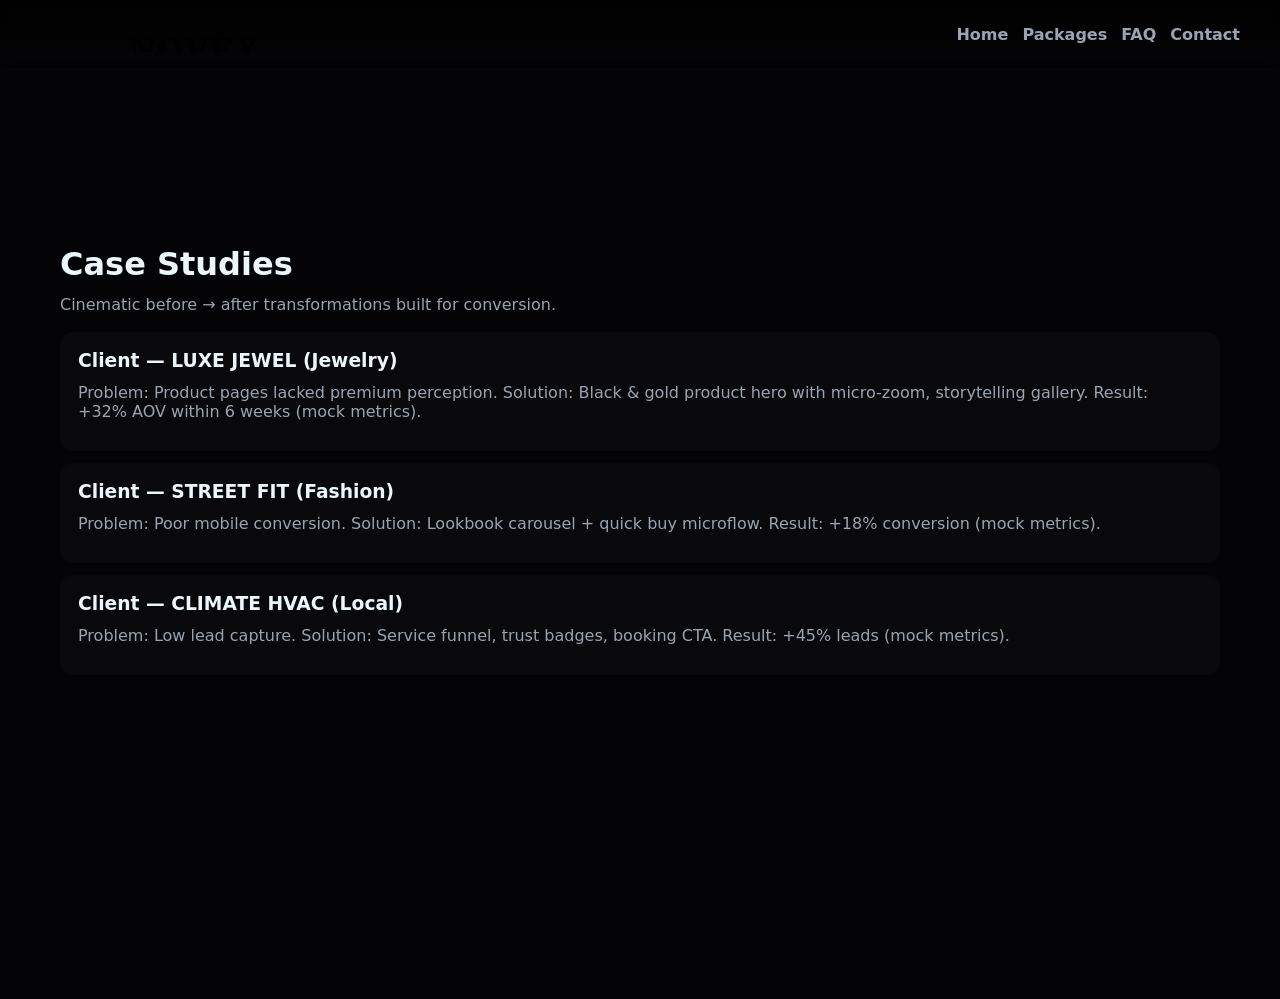
<file: case-studies.html>
<!doctype html><html lang="en"><head><meta charset="utf-8"/><meta name="viewport" content="width=device-width,initial-scale=1"/><title>Case Studies — NOVEXA</title><meta name="description" content="NOVEXA case studies"/><link rel="stylesheet" href="global.css"><link rel="icon" href="assets/favicon.png"></head><body data-theme="jungle">
<header class="site-header"><div class="header-inner"><div id="novexa-logo"><svg width="220" height="40"><g><text x="90" y="50" font-family="Space Grotesk" font-size="36" font-weight="700">NOVEXA</text></g></svg></div><nav class="nav-links"><a href="index.html">Home</a><a href="packages.html">Packages</a><a href="faq.html">FAQ</a><a href="contact.html">Contact</a></nav></div></header>
<main class="section" style="min-height:100vh;padding-top:140px">
<div class="container">
<h1>Case Studies</h1>
<p style="color:var(--nov-muted)">Cinematic before → after transformations built for conversion.</p>

<article style="margin-top:18px;padding:18px;background:rgba(255,255,255,0.02);border-radius:12px">
<h3>Client — LUXE JEWEL (Jewelry)</h3>
<p style="color:var(--nov-muted)">Problem: Product pages lacked premium perception. Solution: Black & gold product hero with micro-zoom, storytelling gallery. Result: +32% AOV within 6 weeks (mock metrics).</p>
</article>

<article style="margin-top:12px;padding:18px;background:rgba(255,255,255,0.02);border-radius:12px">
<h3>Client — STREET FIT (Fashion)</h3>
<p style="color:var(--nov-muted)">Problem: Poor mobile conversion. Solution: Lookbook carousel + quick buy microflow. Result: +18% conversion (mock metrics).</p>
</article>

<article style="margin-top:12px;padding:18px;background:rgba(255,255,255,0.02);border-radius:12px">
<h3>Client — CLIMATE HVAC (Local)</h3>
<p style="color:var(--nov-muted)">Problem: Low lead capture. Solution: Service funnel, trust badges, booking CTA. Result: +45% leads (mock metrics).</p>
</article>

</div>
</main>
<footer><div class="container">NOVEXA — Case studies • © NOVEXA 2025</div></footer>
<script defer src="theme-switcher.js"></script><script defer src="interactions.js"></script></body></html>
</file>
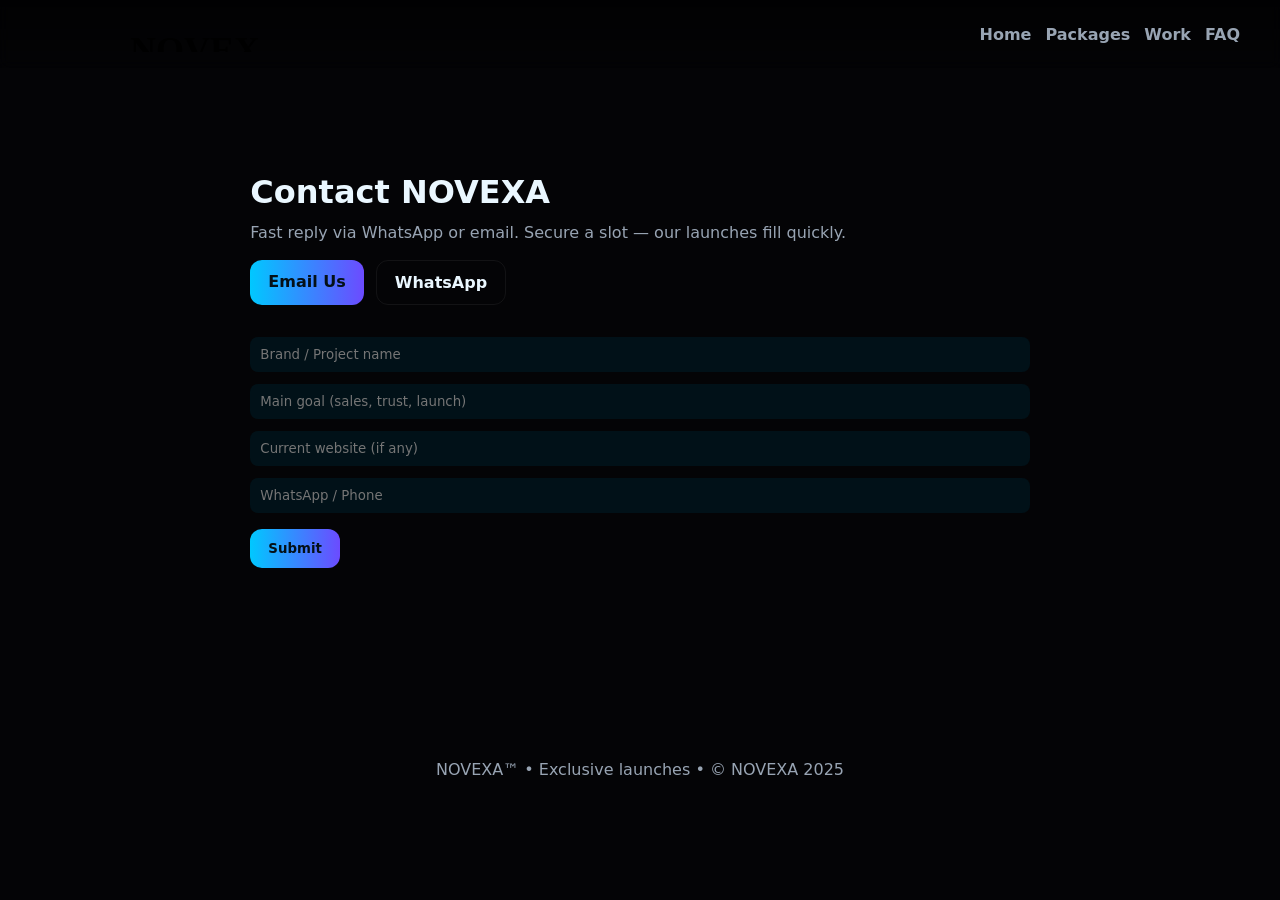
<file: contact.html>
<!doctype html><html lang="en"><head><meta charset="utf-8"/><meta name="viewport" content="width=device-width,initial-scale=1"/><title>Contact — NOVEXA</title><meta name="description" content="Contact NOVEXA for cinematic websites"/><link rel="stylesheet" href="global.css"><link rel="icon" href="assets/favicon.png"></head><body data-theme="space">
<header class="site-header"><div class="header-inner"><div id="novexa-logo"><svg width="220" height="40"><g><text x="90" y="50" font-family="Space Grotesk" font-size="36" font-weight="700">NOVEXA</text></g></svg></div><nav class="nav-links"><a href="index.html">Home</a><a href="packages.html">Packages</a><a href="case-studies.html">Work</a><a href="faq.html">FAQ</a></nav></div></header>
<main class="section" style="min-height:80vh;padding-top:140px">
<div class="container">
<h1>Contact NOVEXA</h1>
<p style="color:var(--nov-muted)">Fast reply via WhatsApp or email. Secure a slot — our launches fill quickly.</p>
<div style="margin-top:18px;display:flex;gap:12px;flex-wrap:wrap">
<a class="btn btn-primary" href="mailto:novexa.designs@gmail.com?subject=Start%20Project%20-%20NOVEXA">Email Us</a>
<a class="btn btn-outline" href="https://wa.me/923251276972?text=I%20want%20to%20start%20my%20project%20with%20NOVEXA">WhatsApp</a>
</div>
<div style="margin-top:26px">
<form id="novexa-intake">
<input name="brand" placeholder="Brand / Project name" style="width:100%;padding:10px;margin:6px 0;border-radius:8px;border:none;background:#011118;color:var(--nov-text)" required>
<input name="goal" placeholder="Main goal (sales, trust, launch)" style="width:100%;padding:10px;margin:6px 0;border-radius:8px;border:none;background:#011118;color:var(--nov-text)" required>
<input name="website" placeholder="Current website (if any)" style="width:100%;padding:10px;margin:6px 0;border-radius:8px;border:none;background:#011118;color:var(--nov-text)">
<input name="contact" placeholder="WhatsApp / Phone" style="width:100%;padding:10px;margin:6px 0;border-radius:8px;border:none;background:#011118;color:var(--nov-text)" required>
<div style="display:flex;gap:8px;margin-top:10px"><button type="submit" class="btn btn-primary">Submit</button></div>
</form>
</div>
</div>
</main>
<footer><div class="container">NOVEXA™ • Exclusive launches • © NOVEXA 2025</div></footer>
<script defer src="theme-switcher.js"></script><script defer src="interactions.js"></script></body></html>
</file>
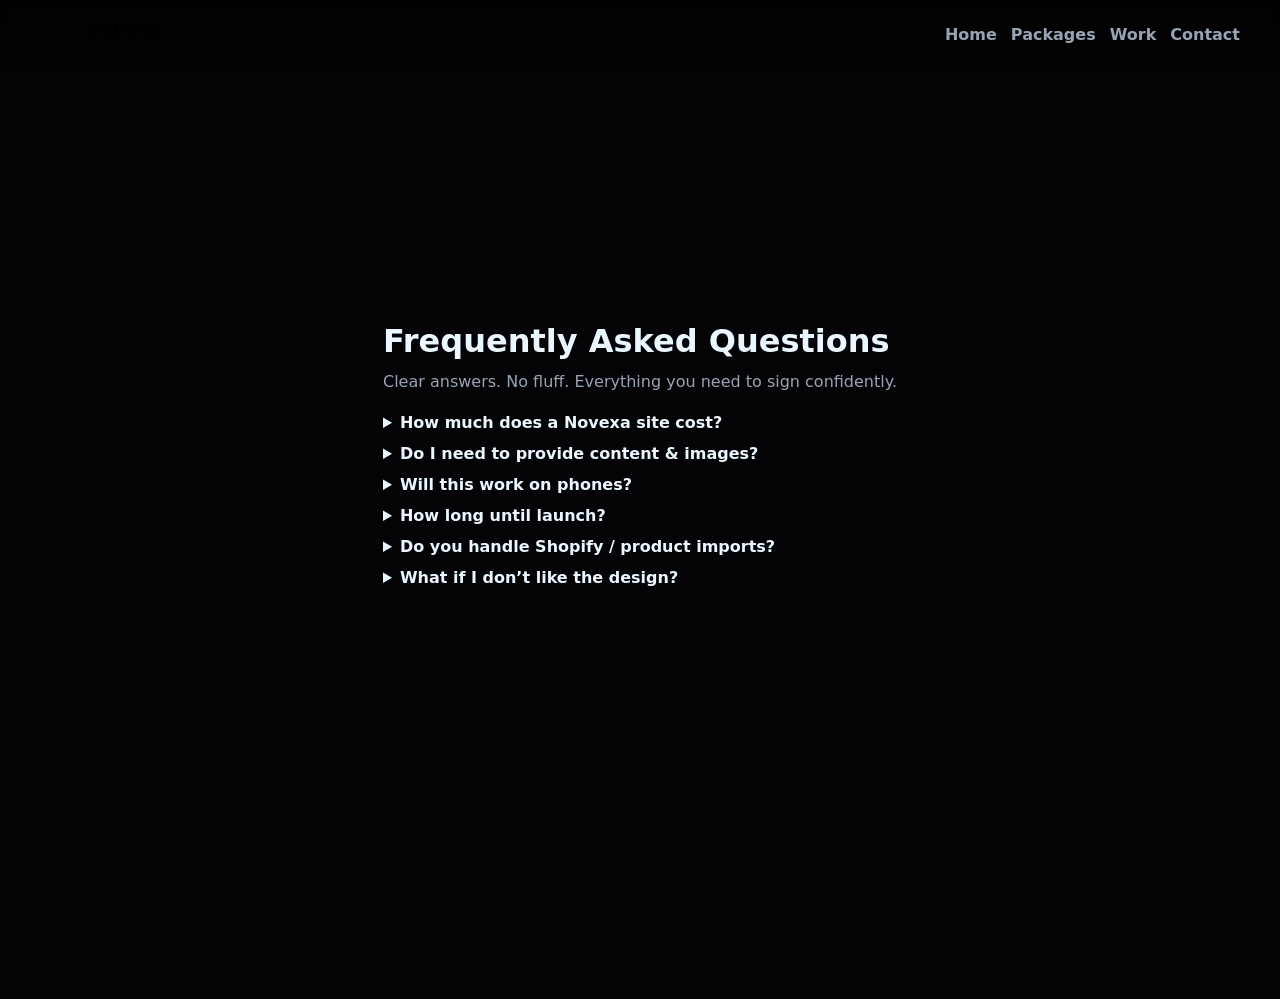
<file: faq.html>
<!doctype html><html lang="en"><head><meta charset="utf-8"/><meta name="viewport" content="width=device-width,initial-scale=1"/><title>NOVEXA — FAQ</title><meta name="description" content="FAQ — NOVEXA cinematic design agency"/><link rel="icon" href="assets/favicon.png"><link rel="stylesheet" href="global.css"></head><body data-theme="cyberpunk">
<header class="site-header"><div class="header-inner"><div id="novexa-logo"><svg width="220" height="40" viewBox="0 0 440 80"><g><text x="90" y="50" font-family="Space Grotesk" font-size="36" font-weight="700">NOVEXA</text></g></svg></div><nav class="nav-links"><a href="index.html">Home</a><a href="packages.html">Packages</a><a href="case-studies.html">Work</a><a href="contact.html">Contact</a></nav></div></header>
<main class="section" style="min-height:100vh;padding-top:140px">
<div class="container"><h1>Frequently Asked Questions</h1><p style="color:var(--nov-muted)">Clear answers. No fluff. Everything you need to sign confidently.</p>
<section aria-label="faq-list" style="margin-top:22px">
<details style="margin-bottom:12px"><summary style="font-weight:700">How much does a Novexa site cost?</summary><div style="margin-top:8px;color:var(--nov-muted)">We offer tiered packages starting at $450. Your price depends on scope — number of products, integrations, and cinematic complexity. We recommend a short intake to give a fixed quote.</div></details>
<details style="margin-bottom:12px"><summary style="font-weight:700">Do I need to provide content & images?</summary><div style="margin-top:8px;color:var(--nov-muted)">You provide logos and product images. We can generate or source mock imagery for previews. Final launch requires your assets or we’ll help create them at extra cost.</div></details>
<details style="margin-bottom:12px"><summary style="font-weight:700">Will this work on phones?</summary><div style="margin-top:8px;color:var(--nov-muted)">Yes. All cinematic effects have mobile fallbacks and reduced particle load to keep performance high. We optimize after launch based on real feedback.</div></details>
<details style="margin-bottom:12px"><summary style="font-weight:700">How long until launch?</summary><div style="margin-top:8px;color:var(--nov-muted)">Standard projects take 7–21 days depending on scope. Fast-turns are possible for extra fee.</div></details>
<details style="margin-bottom:12px"><summary style="font-weight:700">Do you handle Shopify / product imports?</summary><div style="margin-top:8px;color:var(--nov-muted)">Yes — we scaffold stores, import CSVs or manually add SKUs depending on the package, and optimize checkout funnels for conversion.</div></details>
<details style="margin-bottom:12px"><summary style="font-weight:700">What if I don’t like the design?</summary><div style="margin-top:8px;color:var(--nov-muted)">We include revision rounds defined per package. We work with you until the UX and feel match the brief.</div></details>
</section>
</div>
</main>
<footer><div class="container">NOVEXA™ • Exclusive design slots • © NOVEXA 2025</div></footer>
<script defer src="theme-switcher.js"></script><script defer src="interactions.js"></script></body></html>
</file>
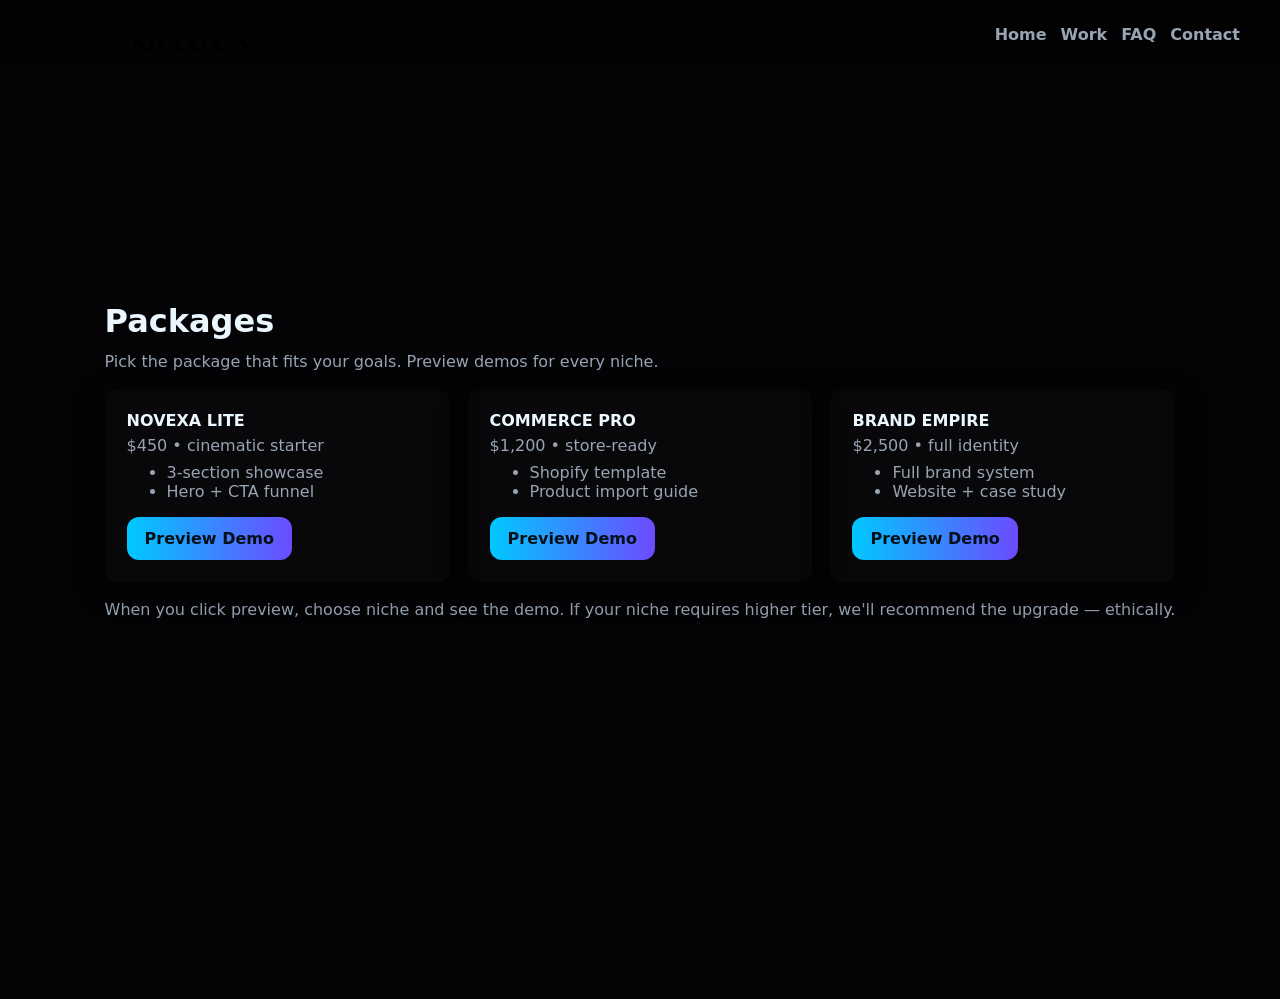
<file: packages.html>
<!doctype html><html lang="en"><head><meta charset="utf-8"/><meta name="viewport" content="width=device-width,initial-scale=1"/><title>Packages — NOVEXA</title><meta name="description" content="NOVEXA packages & demo previews"/><link rel="stylesheet" href="global.css"><link rel="icon" href="assets/favicon.png"></head><body data-theme="desert">
<header class="site-header"><div class="header-inner"><div id="novexa-logo"><svg width="220" height="40"><g><text x="90" y="50" font-family="Space Grotesk" font-size="36" font-weight="700">NOVEXA</text></g></svg></div><nav class="nav-links"><a href="index.html">Home</a><a href="case-studies.html">Work</a><a href="faq.html">FAQ</a><a href="contact.html">Contact</a></nav></div></header>
<main class="section" style="min-height:100vh;padding-top:140px">
<div class="container">
<h1>Packages</h1>
<p style="color:var(--nov-muted)">Pick the package that fits your goals. Preview demos for every niche.</p>
<div class="pricing-grid" role="list" style="margin-top:18px">
<div class="pkg"><h4>NOVEXA LITE</h4><div style="color:var(--nov-muted)">$450 • cinematic starter</div><ul style="color:var(--nov-muted);margin-top:8px"><li>3-section showcase</li><li>Hero + CTA funnel</li></ul><div style="margin-top:12px"><a class="btn btn-primary open-demo" data-pkg="LITE" href="#">Preview Demo</a></div></div>
<div class="pkg"><h4>COMMERCE PRO</h4><div style="color:var(--nov-muted)">$1,200 • store-ready</div><ul style="color:var(--nov-muted);margin-top:8px"><li>Shopify template</li><li>Product import guide</li></ul><div style="margin-top:12px"><a class="btn btn-primary open-demo" data-pkg="PRO" href="#">Preview Demo</a></div></div>
<div class="pkg"><h4>BRAND EMPIRE</h4><div style="color:var(--nov-muted)">$2,500 • full identity</div><ul style="color:var(--nov-muted);margin-top:8px"><li>Full brand system</li><li>Website + case study</li></ul><div style="margin-top:12px"><a class="btn btn-primary open-demo" data-pkg="EMPIRE" href="#">Preview Demo</a></div></div>
</div>
<div style="margin-top:18px;color:var(--nov-muted)">When you click preview, choose niche and see the demo. If your niche requires higher tier, we'll recommend the upgrade — ethically.</div>
</div>
</main>
<footer><div class="container">NOVEXA — Premium design • © NOVEXA 2025</div></footer>
<script defer src="theme-switcher.js"></script><script defer src="interactions.js"></script></body></html>
</file>
<file: global.css>
:root{--nov-bg:#040406;--nov-text:#EAF7FF;--nov-muted:#98A4B3;--nov-accent1:#00C8FF;--nov-accent2:#6C4BFF;--nov-gold:#E8B86A;--max-w:1200px;--dur:420ms;--morph:.8s}
*{box-sizing:border-box}html,body{height:100%;margin:0;padding:0;background:var(--nov-bg);color:var(--nov-text);font-family:Inter,system-ui,-apple-system,Segoe UI,Arial;overflow:auto;-webkit-font-smoothing:antialiased}a{color:inherit;text-decoration:none}img{max-width:100%;height:auto;display:block}button,select,input,textarea{font-family:inherit}/* container */
.container{max-width:var(--max-w);margin:0 auto;padding:0 20px}
/* header */
.site-header{position:fixed;top:0;left:0;right:0;z-index:140;background:linear-gradient(180deg,rgba(0,0,0,0.56),rgba(0,0,0,0.04));backdrop-filter:blur(6px);padding:12px 20px}
.header-inner{display:flex;align-items:center;justify-content:space-between;gap:12px;max-width:var(--max-w);margin:0 auto}
#novexa-logo{width:150px;cursor:pointer}
.nav-links{display:flex;gap:14px;align-items:center}
.nav-links a{color:var(--nov-muted);font-weight:600}
/* sections */
.section{min-height:100vh;padding:120px 0;position:relative;overflow:hidden;display:flex;align-items:center}
.hero-stage{display:flex;gap:28px;align-items:center;justify-content:space-between}
.hero-left{flex:1;z-index:6;padding-right:24px}
.hero-right{flex:1;display:flex;justify-content:center;align-items:center;z-index:6}
.kicker{color:var(--nov-muted);font-weight:600;margin-bottom:10px}
.hero-title{font-size:48px;line-height:1.02;margin:0 0 12px;font-weight:800}
.hero-sub{color:var(--nov-muted);margin:0 0 20px;font-size:18px}
/* buttons */
.btn{display:inline-block;padding:12px 18px;border-radius:12px;font-weight:700;border:none}
.btn-primary{background:linear-gradient(90deg,var(--nov-accent1),var(--nov-accent2));color:#041017}
.btn-outline{background:transparent;border:1px solid rgba(255,255,255,0.06);color:var(--nov-text)}
/* canvas overlay */
#sceneCanvas{position:fixed;inset:0;z-index:2;pointer-events:none;mix-blend-mode:screen}
.overlay-glow{position:fixed;inset:0;z-index:3;pointer-events:none;opacity:1;transition:background var(--morph) ease-in-out}
/* grids & cards */
.pricing-grid{display:grid;grid-template-columns:repeat(auto-fit,minmax(240px,1fr));gap:18px;margin-top:30px}
.pkg{background:rgba(255,255,255,0.02);padding:22px;border-radius:12px;backdrop-filter:blur(6px);box-shadow:0 8px 30px rgba(0,0,0,0.6);transition:transform var(--dur)}
.pkg:hover{transform:translateY(-8px)}
.pkg h4{margin:0 0 6px;font-size:16px}
.demo-modal{display:none;position:fixed;inset:0;z-index:200;align-items:center;justify-content:center;padding:20px}
.demo-card{width:min(980px,96%);max-height:86vh;background:#041018;border-radius:14px;padding:18px;overflow:auto;box-shadow:0 30px 80px rgba(0,0,0,0.7)}
/* general content */
h1,h2,h3{margin:0 0 12px}
p{margin:0 0 12px;color:var(--nov-muted)}
footer{padding:40px 0;color:var(--nov-muted);text-align:center;position:relative;z-index:10}
/* responsive tweaks */
@media (max-width:900px){.hero-stage{flex-direction:column-reverse;gap:24px}.hero-title{font-size:28px;text-align:center}.site-header{padding:10px}.section{padding:80px 0}}
/* theme helpers (body[data-theme=...]) */
body[data-theme="cyberpunk"]{--accentA:#6C4BFF;--accentB:#00C8FF}
body[data-theme="space"]{--accentA:#6EE7FF;--accentB:#8A6CFF}
body[data-theme="desert"]{--accentA:#FFB36B;--accentB:#FFD7A8}
body[data-theme="jungle"]{--accentA:#2EE07E;--accentB:#0EBE7A}
/* small utility */
.hidden{display:none!important}
.show{display:block!important}
</file>
